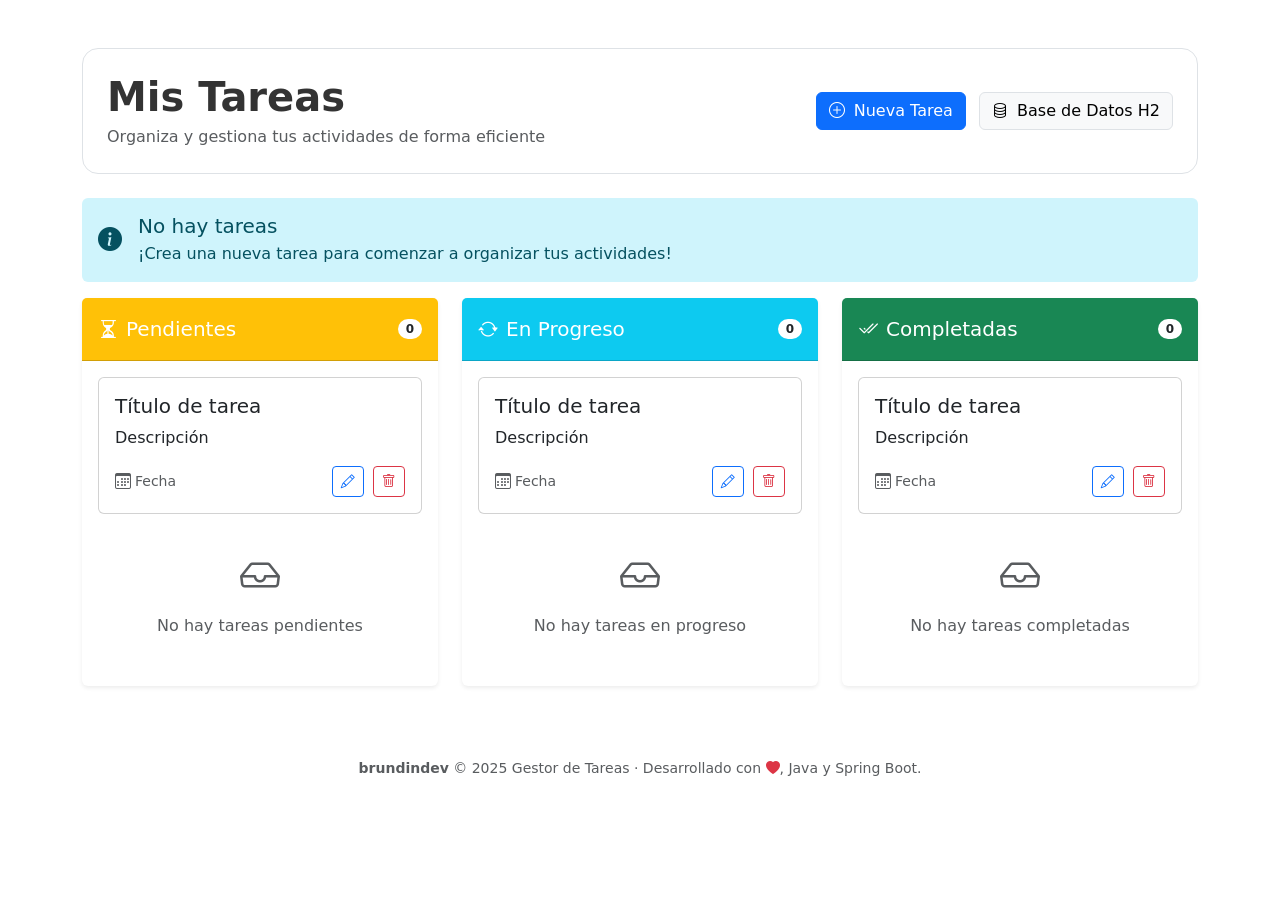
<file: src/main/resources/templates/index.html>
<!DOCTYPE html>
<html xmlns:th="http://www.thymeleaf.org" xmlns:sec="http://www.thymeleaf.org/extras/spring-security">
<head>
    <meta charset="UTF-8">
    <meta name="viewport" content="width=device-width, initial-scale=1.0">
    <title>Gestor de Tareas</title>
    <link rel="icon" type="image/x-icon" th:href="@{/img/logo_taskmanager.ico}">
    <link href="https://cdn.jsdelivr.net/npm/bootstrap@5.3.0/dist/css/bootstrap.min.css" rel="stylesheet">
    <link rel="stylesheet" href="https://cdn.jsdelivr.net/npm/bootstrap-icons@1.11.0/font/bootstrap-icons.css">
    <link rel="stylesheet" th:href="@{/css/styles.css}">
    <link rel="preconnect" href="https://fonts.googleapis.com">
    <link rel="preconnect" href="https://fonts.gstatic.com" crossorigin>
    <link href="https://fonts.googleapis.com/css2?family=Inter:wght@300;400;500;600;700&display=swap" rel="stylesheet">
</head>
<body>
    <nav th:replace="~{fragments/navbar :: navbar}"></nav>

    <div class="container mt-5">
        <div class="p-4 mb-4 rounded-4 bg-white border" style="box-shadow: none; border-color: #e6e6e6;">
            <div class="d-flex justify-content-between align-items-center">
                <div>
                    <h1 class="mb-1 fw-bold" style="color: #333;">Mis Tareas</h1>
                    <p class="text-muted mb-0">Organiza y gestiona tus actividades de forma eficiente</p>
                </div>
                <div>
                    <a href="/tasks/new" class="btn btn-primary me-2">
                        <i class="bi bi-plus-circle me-1"></i> Nueva Tarea
                    </a>
                    <a href="/h2" class="btn btn-light border" target="_blank" sec:authorize="hasRole('ROLE_ADMIN')">
                        <i class="bi bi-database me-1"></i> Base de Datos H2
                    </a>
                </div>
            </div>
        </div>

        <div class="alert alert-info glass-effect border-0" th:if="${#lists.isEmpty(tasks)}">
            <div class="d-flex align-items-center">
                <i class="bi bi-info-circle-fill me-3 fs-4"></i>
                <div>
                    <h5 class="alert-heading mb-1">No hay tareas</h5>
                    <p class="mb-0">¡Crea una nueva tarea para comenzar a organizar tus actividades!</p>
                </div>
            </div>
        </div>

        <div class="row" th:unless="${#lists.isEmpty(tasks)}">
            <!-- Sección Pendientes -->
            <div class="col-md-4 mb-4">
                <div class="card border-0 shadow-sm">
                    <div class="card-header bg-warning text-white p-3">
                        <div class="d-flex align-items-center">
                            <i class="bi bi-hourglass-split me-2 fs-5"></i>
                            <h5 class="mb-0">Pendientes</h5>
                            <span class="badge bg-white text-dark ms-auto rounded-pill" th:text="${#lists.size(tasks.?[status.name() == 'PENDIENTE'])}">0</span>
                        </div>
                    </div>
                    <div class="card-body task-column" id="column-PENDIENTE" data-status="PENDIENTE" ondrop="drop(event)" ondragover="allowDrop(event)">
                        <div th:each="task : ${tasks}" th:if="${task.status.name() == 'PENDIENTE'}" class="card mb-3 task-card" 
                             th:id="'task-' + ${task.id}" draggable="true" ondragstart="drag(event)" th:data-task-id="${task.id}">
                            <div class="card-body">
                                <h5 class="card-title" th:text="${task.title}">Título de tarea</h5>
                                <p class="card-text" th:text="${task.description ?: 'Sin descripción'}">Descripción</p>
                                <div class="d-flex justify-content-between align-items-center">
                                    <div class="d-flex align-items-center">
                                        <i class="bi bi-calendar3 me-1 text-muted"></i>
                                        <small class="text-muted" th:text="${#temporals.format(task.dueDate, 'dd/MM/yyyy')}">Fecha</small>
                                    </div>
                                    <div>
                                        <a th:href="@{/tasks/edit/{id}(id=${task.id})}" class="btn btn-sm btn-outline-primary me-1">
                                            <i class="bi bi-pencil"></i>
                                        </a>
                                        <a th:href="@{/tasks/delete/{id}(id=${task.id})}" class="btn btn-sm btn-outline-danger">
                                            <i class="bi bi-trash"></i>
                                        </a>
                                    </div>
                                </div>
                            </div>
                        </div>
                        <div class="text-center py-3 empty-column-message" 
                             th:if="${#lists.isEmpty(tasks.?[status.name() == 'PENDIENTE'])}">
                            <i class="bi bi-inbox fs-1 text-muted"></i>
                            <p class="text-muted mt-2">No hay tareas pendientes</p>
                        </div>
                    </div>
                </div>
            </div>

            <!-- Sección En Progreso -->
            <div class="col-md-4 mb-4">
                <div class="card border-0 shadow-sm">
                    <div class="card-header bg-info text-white p-3">
                        <div class="d-flex align-items-center">
                            <i class="bi bi-arrow-repeat me-2 fs-5"></i>
                            <h5 class="mb-0">En Progreso</h5>
                            <span class="badge bg-white text-dark ms-auto rounded-pill" th:text="${#lists.size(tasks.?[status.name() == 'EN_PROGRESO'])}">0</span>
                        </div>
                    </div>
                    <div class="card-body task-column" id="column-EN_PROGRESO" data-status="EN_PROGRESO" ondrop="drop(event)" ondragover="allowDrop(event)">
                        <div th:each="task : ${tasks}" th:if="${task.status.name() == 'EN_PROGRESO'}" class="card mb-3 task-card" 
                             th:id="'task-' + ${task.id}" draggable="true" ondragstart="drag(event)" th:data-task-id="${task.id}">
                            <div class="card-body">
                                <h5 class="card-title" th:text="${task.title}">Título de tarea</h5>
                                <p class="card-text" th:text="${task.description ?: 'Sin descripción'}">Descripción</p>
                                <div class="d-flex justify-content-between align-items-center">
                                    <div class="d-flex align-items-center">
                                        <i class="bi bi-calendar3 me-1 text-muted"></i>
                                        <small class="text-muted" th:text="${#temporals.format(task.dueDate, 'dd/MM/yyyy')}">Fecha</small>
                                    </div>
                                    <div>
                                        <a th:href="@{/tasks/edit/{id}(id=${task.id})}" class="btn btn-sm btn-outline-primary me-1">
                                            <i class="bi bi-pencil"></i>
                                        </a>
                                        <a th:href="@{/tasks/delete/{id}(id=${task.id})}" class="btn btn-sm btn-outline-danger">
                                            <i class="bi bi-trash"></i>
                                        </a>
                                    </div>
                                </div>
                            </div>
                        </div>
                        <div class="text-center py-3 empty-column-message" 
                             th:if="${#lists.isEmpty(tasks.?[status.name() == 'EN_PROGRESO'])}">
                            <i class="bi bi-inbox fs-1 text-muted"></i>
                            <p class="text-muted mt-2">No hay tareas en progreso</p>
                        </div>
                    </div>
                </div>
            </div>

            <!-- Sección Completadas -->
            <div class="col-md-4 mb-4">
                <div class="card border-0 shadow-sm">
                    <div class="card-header bg-success text-white p-3">
                        <div class="d-flex align-items-center">
                            <i class="bi bi-check2-all me-2 fs-5"></i>
                            <h5 class="mb-0">Completadas</h5>
                            <span class="badge bg-white text-dark ms-auto rounded-pill" th:text="${#lists.size(tasks.?[status.name() == 'COMPLETADA'])}">0</span>
                        </div>
                    </div>
                    <div class="card-body task-column" id="column-COMPLETADA" data-status="COMPLETADA" ondrop="drop(event)" ondragover="allowDrop(event)">
                        <div th:each="task : ${tasks}" th:if="${task.status.name() == 'COMPLETADA'}" class="card mb-3 task-card" 
                             th:id="'task-' + ${task.id}" draggable="true" ondragstart="drag(event)" th:data-task-id="${task.id}">
                            <div class="card-body">
                                <h5 class="card-title" th:text="${task.title}">Título de tarea</h5>
                                <p class="card-text" th:text="${task.description ?: 'Sin descripción'}">Descripción</p>
                                <div class="d-flex justify-content-between align-items-center">
                                    <small class="text-muted status-text d-none" th:text="${task.status}">Estado</small>
                                    <div class="d-flex align-items-center">
                                        <i class="bi bi-calendar3 me-1 text-muted"></i>
                                        <small class="text-muted" th:text="${#temporals.format(task.dueDate, 'dd/MM/yyyy')}">Fecha</small>
                                    </div>
                                    <div>
                                        <a th:href="@{/tasks/edit/{id}(id=${task.id})}" class="btn btn-sm btn-outline-primary me-1">
                                            <i class="bi bi-pencil"></i>
                                        </a>
                                        <a th:href="@{/tasks/delete/{id}(id=${task.id})}" class="btn btn-sm btn-outline-danger">
                                            <i class="bi bi-trash"></i>
                                        </a>
                                    </div>
                                </div>
                            </div>
                        </div>
                        <div class="text-center py-3 empty-column-message" 
                             th:if="${#lists.isEmpty(tasks.?[status.name() == 'COMPLETADA'])}">
                            <i class="bi bi-inbox fs-1 text-muted"></i>
                            <p class="text-muted mt-2">No hay tareas completadas</p>
                        </div>
                    </div>
                </div>
            </div>
        </div>
        
        <!-- Footer -->
        <footer class="mt-5 mb-4 text-center text-muted small">
            <p><span class="fw-bold" href="https://www.brundindev-portfolio.vercel.app">brundindev</span> © 2025 Gestor de Tareas · Desarrollado con <i class="bi bi-heart-fill text-danger"></i>, Java y Spring Boot.</p>
        </footer>
    </div>

    <script src="https://cdn.jsdelivr.net/npm/bootstrap@5.3.0/dist/js/bootstrap.bundle.min.js"></script>
    <script th:src="@{/js/main.js}"></script>
</body>
</html>
</file>
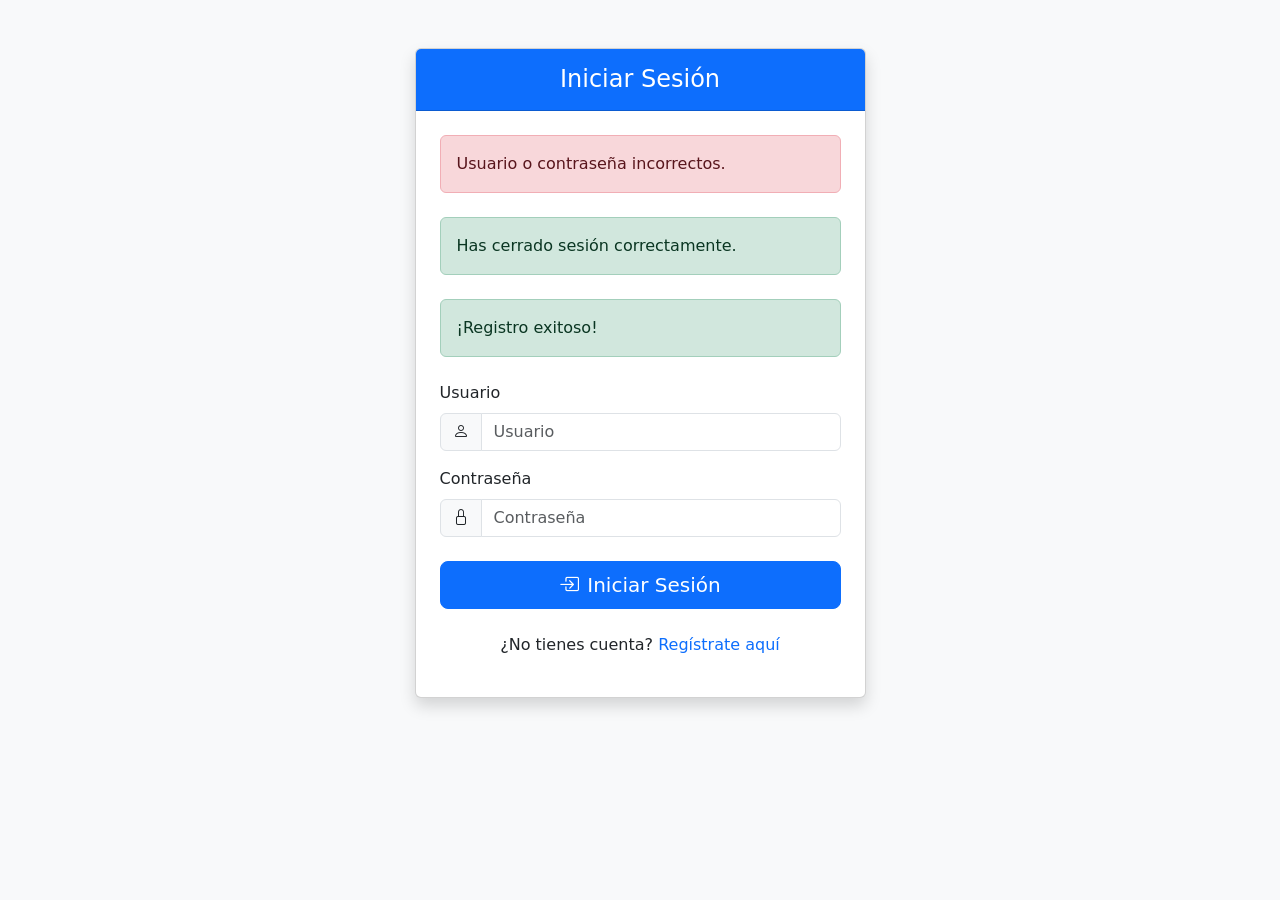
<file: src/main/resources/templates/login.html>
<!DOCTYPE html>
<html xmlns:th="http://www.thymeleaf.org">
<head>
    <meta charset="UTF-8">
    <meta name="viewport" content="width=device-width, initial-scale=1.0">
    <title>Iniciar Sesión</title>
    <link rel="icon" type="image/x-icon" th:href="@{/img/logo_taskmanager.ico}">
    <link href="https://cdn.jsdelivr.net/npm/bootstrap@5.3.0/dist/css/bootstrap.min.css" rel="stylesheet">
    <link rel="stylesheet" href="https://cdn.jsdelivr.net/npm/bootstrap-icons@1.11.0/font/bootstrap-icons.css">
    <link rel="stylesheet" th:href="@{/css/styles.css}">
</head>
<body class="bg-light">
    <div class="container mt-5">
        <div class="row justify-content-center">
            <div class="col-md-6 col-lg-5">
                <div class="card shadow">
                    <div class="card-header bg-primary text-white text-center py-3">
                        <h4 class="mb-0">Iniciar Sesión</h4>
                    </div>
                    <div class="card-body p-4">
                        <div th:if="${param.error}" class="alert alert-danger mb-4">
                            Usuario o contraseña incorrectos.
                        </div>
                        <div th:if="${param.logout}" class="alert alert-success mb-4">
                            Has cerrado sesión correctamente.
                        </div>
                        <div th:if="${success}" class="alert alert-success mb-4" th:text="${success}">
                            ¡Registro exitoso!
                        </div>
                        
                        <form th:action="@{/login}" method="post">
                            <div class="mb-3">
                                <label for="username" class="form-label">Usuario</label>
                                <div class="input-group">
                                    <span class="input-group-text"><i class="bi bi-person"></i></span>
                                    <input type="text" class="form-control" id="username" name="username" required autocomplete="username" placeholder="Usuario">
                                </div>
                            </div>
                            
                            <div class="mb-4">
                                <label for="password" class="form-label">Contraseña</label>
                                <div class="input-group">
                                    <span class="input-group-text"><i class="bi bi-lock"></i></span>
                                    <input type="password" class="form-control" id="password" name="password" required autocomplete="current-password" placeholder="Contraseña">
                                </div>
                            </div>
                            
                            <div class="d-grid">
                                <button type="submit" class="btn btn-primary btn-lg">
                                    <i class="bi bi-box-arrow-in-right me-2"></i>Iniciar Sesión
                                </button>
                            </div>
                        </form>
                        
                        <div class="text-center mt-4">
                            <p>¿No tienes cuenta? <a th:href="@{/registro}" class="text-decoration-none">Regístrate aquí</a></p>
                        </div>
                    </div>
                </div>
            </div>
        </div>
    </div>

    <script src="https://cdn.jsdelivr.net/npm/bootstrap@5.3.0/dist/js/bootstrap.bundle.min.js"></script>
</body>
</html>
</file>
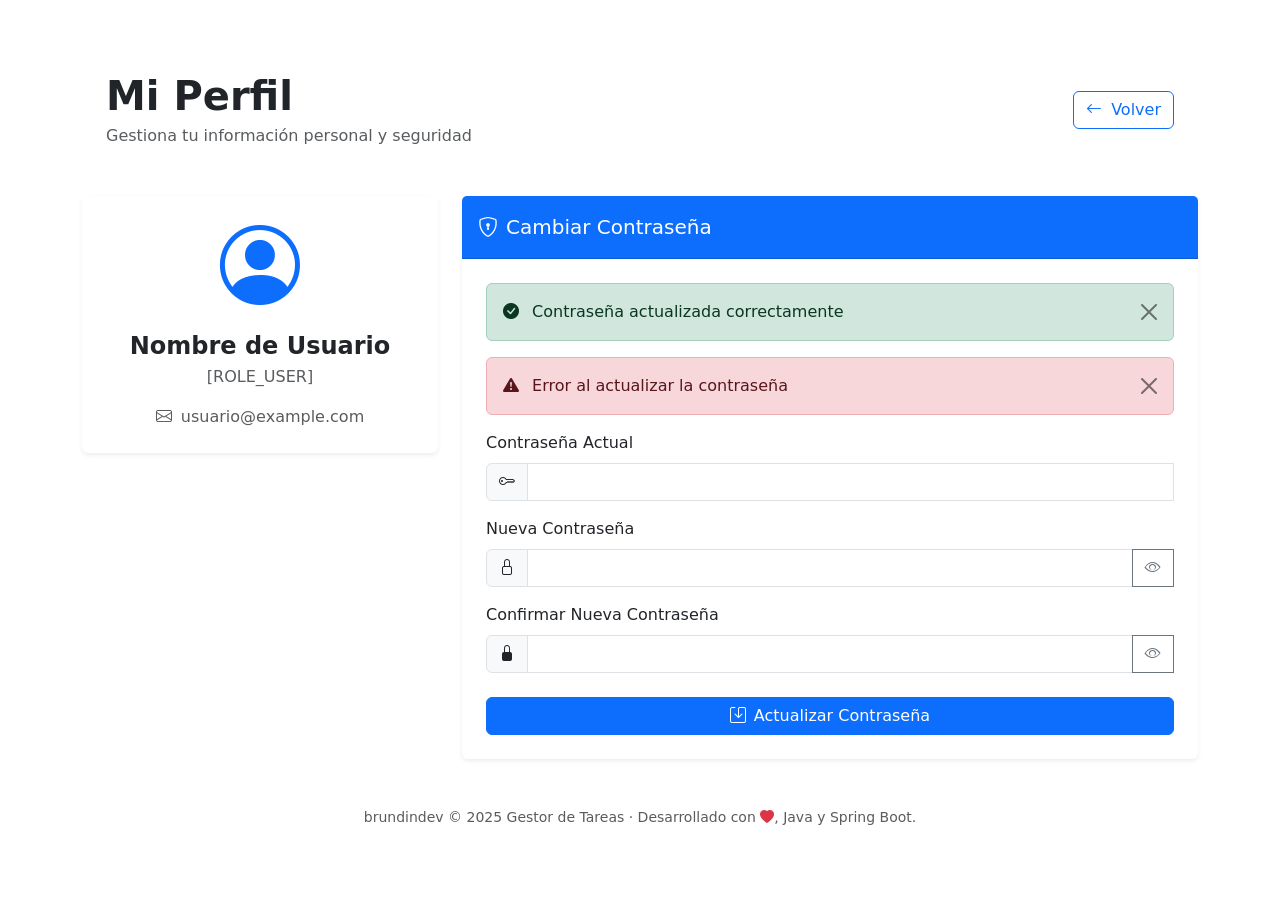
<file: src/main/resources/templates/profile.html>
<!DOCTYPE html>
<html xmlns:th="http://www.thymeleaf.org" xmlns:sec="http://www.thymeleaf.org/extras/spring-security">
<head>
    <meta charset="UTF-8">
    <meta name="viewport" content="width=device-width, initial-scale=1.0">
    <title>Perfil de Usuario</title>
    <link href="https://cdn.jsdelivr.net/npm/bootstrap@5.3.0/dist/css/bootstrap.min.css" rel="stylesheet">
    <link rel="stylesheet" href="https://cdn.jsdelivr.net/npm/bootstrap-icons@1.11.0/font/bootstrap-icons.css">
    <link rel="stylesheet" th:href="@{/css/styles.css}">
    <link rel="preconnect" href="https://fonts.googleapis.com">
    <link rel="preconnect" href="https://fonts.gstatic.com" crossorigin>
    <link href="https://fonts.googleapis.com/css2?family=Inter:wght@300;400;500;600;700&display=swap" rel="stylesheet">
</head>
<body>
    <!-- Incluir la barra de navegación -->
    <nav th:replace="fragments/navbar :: navbar"></nav>

    <div class="container mt-5">
        <!-- Encabezado con efecto de glassmorphism -->
        <div class="glass-effect p-4 mb-4 rounded-4">
            <div class="d-flex justify-content-between align-items-center">
                <div>
                    <h1 class="mb-1 fw-bold">Mi Perfil</h1>
                    <p class="text-muted mb-0">Gestiona tu información personal y seguridad</p>
                </div>
                <div>
                    <a href="/" class="btn btn-outline-primary">
                        <i class="bi bi-arrow-left me-1"></i> Volver
                    </a>
                </div>
            </div>
        </div>

        <div class="row">
            <!-- Información del perfil -->
            <div class="col-lg-4 mb-4">
                <div class="card border-0 shadow-sm glass-effect">
                    <div class="card-body text-center p-4">
                        <div class="profile-avatar mb-3">
                            <i class="bi bi-person-circle display-1 text-primary"></i>
                        </div>
                        <h4 class="mb-1 fw-bold" sec:authentication="name">Nombre de Usuario</h4>
                        <p class="text-muted mb-3"><span sec:authentication="principal.authorities">[ROLE_USER]</span></p>
                        <p class="text-muted mb-0">
                            <i class="bi bi-envelope me-1"></i> <span th:text="${#authentication.principal.username + '@example.com'}">usuario@example.com</span>
                        </p>
                    </div>
                </div>
            </div>

            <!-- Formulario para cambiar contraseña -->
            <div class="col-lg-8">
                <div class="card border-0 shadow-sm">
                    <div class="card-header bg-primary text-white p-3">
                        <div class="d-flex align-items-center">
                            <i class="bi bi-shield-lock me-2 fs-5"></i>
                            <h5 class="mb-0">Cambiar Contraseña</h5>
                        </div>
                    </div>
                    <div class="card-body p-4">
                        <div th:if="${successMessage}" class="alert alert-success alert-dismissible fade show" role="alert">
                            <i class="bi bi-check-circle-fill me-2"></i>
                            <span th:text="${successMessage}">Contraseña actualizada correctamente</span>
                            <button type="button" class="btn-close" data-bs-dismiss="alert" aria-label="Close"></button>
                        </div>
                        <div th:if="${errorMessage}" class="alert alert-danger alert-dismissible fade show" role="alert">
                            <i class="bi bi-exclamation-triangle-fill me-2"></i>
                            <span th:text="${errorMessage}">Error al actualizar la contraseña</span>
                            <button type="button" class="btn-close" data-bs-dismiss="alert" aria-label="Close"></button>
                        </div>

                        <form th:action="@{/profile/change-password}" method="post" class="needs-validation" novalidate>
                            <!-- Contraseña actual -->
                            <div class="mb-3">
                                <label for="currentPassword" class="form-label">Contraseña Actual</label>
                                <div class="input-group">
                                    <span class="input-group-text"><i class="bi bi-key"></i></span>
                                    <input type="password" class="form-control" id="currentPassword" name="currentPassword" required>
                                    <div class="invalid-feedback">Por favor, introduce tu contraseña actual.</div>
                                </div>
                            </div>

                            <!-- Nueva contraseña -->
                            <div class="mb-3">
                                <label for="newPassword" class="form-label">Nueva Contraseña</label>
                                <div class="input-group">
                                    <span class="input-group-text"><i class="bi bi-lock"></i></span>
                                    <input type="password" class="form-control" id="newPassword" name="newPassword" 
                                        required pattern=".{8,}" title="La contraseña debe tener al menos 8 caracteres">
                                    <button class="btn btn-outline-secondary" type="button" id="toggleNewPassword">
                                        <i class="bi bi-eye"></i>
                                    </button>
                                    <div class="invalid-feedback">La contraseña debe tener al menos 8 caracteres.</div>
                                </div>
                            </div>

                            <!-- Confirmar nueva contraseña -->
                            <div class="mb-4">
                                <label for="confirmPassword" class="form-label">Confirmar Nueva Contraseña</label>
                                <div class="input-group">
                                    <span class="input-group-text"><i class="bi bi-lock-fill"></i></span>
                                    <input type="password" class="form-control" id="confirmPassword" name="confirmPassword" required>
                                    <button class="btn btn-outline-secondary" type="button" id="toggleConfirmPassword">
                                        <i class="bi bi-eye"></i>
                                    </button>
                                    <div class="invalid-feedback">Las contraseñas no coinciden.</div>
                                </div>
                            </div>

                            <div class="d-grid">
                                <button type="submit" class="btn btn-primary">
                                    <i class="bi bi-save me-2"></i>Actualizar Contraseña
                                </button>
                            </div>
                        </form>
                    </div>
                </div>
            </div>
        </div>

        <!-- Footer -->
        <footer class="mt-5 mb-4 text-center text-muted small">
            <p><span class="fw-bold"></span>brundindev</span> © 2025 Gestor de Tareas · Desarrollado con <i class="bi bi-heart-fill text-danger"></i>, Java y Spring Boot.</p>
        </footer>
    </div>

    <script src="https://cdn.jsdelivr.net/npm/bootstrap@5.3.0/dist/js/bootstrap.bundle.min.js"></script>
    <script th:src="@{/js/main.js}"></script>
    <script>
        // Validación del formulario
        document.addEventListener('DOMContentLoaded', function() {
            // Validación de Bootstrap
            const forms = document.querySelectorAll('.needs-validation');
            Array.from(forms).forEach(form => {
                form.addEventListener('submit', event => {
                    if (!form.checkValidity()) {
                        event.preventDefault();
                        event.stopPropagation();
                    }
                    
                    // Verificar si las contraseñas coinciden
                    const newPassword = document.getElementById('newPassword').value;
                    const confirmPassword = document.getElementById('confirmPassword').value;
                    
                    if (newPassword !== confirmPassword) {
                        document.getElementById('confirmPassword').setCustomValidity('Las contraseñas no coinciden');
                        event.preventDefault();
                    } else {
                        document.getElementById('confirmPassword').setCustomValidity('');
                    }
                    
                    form.classList.add('was-validated');
                }, false);
            });
            
            // Mostrar/ocultar contraseña
            document.getElementById('toggleNewPassword').addEventListener('click', function() {
                togglePasswordVisibility('newPassword', this);
            });
            
            document.getElementById('toggleConfirmPassword').addEventListener('click', function() {
                togglePasswordVisibility('confirmPassword', this);
            });
            
            function togglePasswordVisibility(inputId, button) {
                const input = document.getElementById(inputId);
                const icon = button.querySelector('i');
                
                if (input.type === 'password') {
                    input.type = 'text';
                    icon.classList.remove('bi-eye');
                    icon.classList.add('bi-eye-slash');
                } else {
                    input.type = 'password';
                    icon.classList.remove('bi-eye-slash');
                    icon.classList.add('bi-eye');
                }
            }
            
            // Animación de entrada
            document.querySelector('.card').classList.add('animate__animated', 'animate__fadeIn');
        });
    </script>
</body>
</html>
</file>
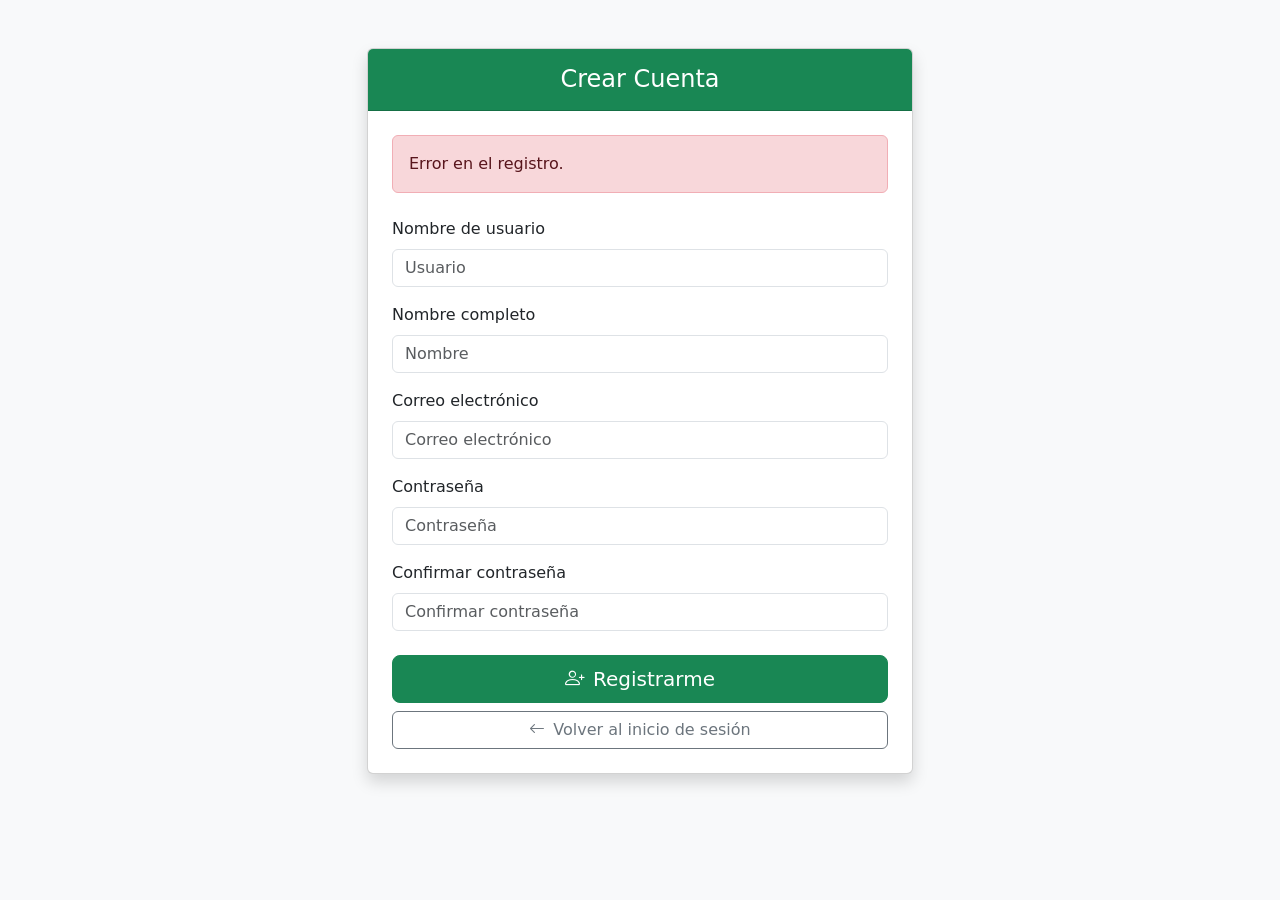
<file: src/main/resources/templates/registro.html>
<!DOCTYPE html>
<html xmlns:th="http://www.thymeleaf.org">
<head>
    <meta charset="UTF-8">
    <meta name="viewport" content="width=device-width, initial-scale=1.0">
    <title>Registro de Usuario</title>
    <link rel="icon" type="image/x-icon" th:href="@{/img/logo_taskmanager.ico}">
    <link href="https://cdn.jsdelivr.net/npm/bootstrap@5.3.0/dist/css/bootstrap.min.css" rel="stylesheet">
    <link rel="stylesheet" href="https://cdn.jsdelivr.net/npm/bootstrap-icons@1.11.0/font/bootstrap-icons.css">
    <link rel="stylesheet" th:href="@{/css/styles.css}">
</head>
<body class="bg-light">
    <div class="container mt-5">
        <div class="row justify-content-center">
            <div class="col-md-8 col-lg-6">
                <div class="card shadow">
                    <div class="card-header bg-success text-white text-center py-3">
                        <h4 class="mb-0">Crear Cuenta</h4>
                    </div>
                    <div class="card-body p-4">
                        <div th:if="${error}" class="alert alert-danger mb-4" th:text="${error}">
                            Error en el registro.
                        </div>
                        
                        <form th:action="@{/registro}" th:object="${usuario}" method="post">
                            <div class="mb-3">
                                <label for="username" class="form-label">Nombre de usuario</label>
                                <input type="text" class="form-control" id="username" th:field="*{username}" required placeholder="Usuario">
                            </div>
                            
                            <div class="mb-3">
                                <label for="nombre" class="form-label">Nombre completo</label>
                                <input type="text" class="form-control" id="nombre" th:field="*{nombre}" placeholder="Nombre">
                            </div>
                            
                            <div class="mb-3">
                                <label for="email" class="form-label">Correo electrónico</label>
                                <input type="email" class="form-control" id="email" th:field="*{email}" placeholder="Correo electrónico">
                            </div>
                            
                            <div class="mb-3">
                                <label for="password" class="form-label">Contraseña</label>
                                <input type="password" class="form-control" id="password" th:field="*{password}" required placeholder="Contraseña">
                            </div>
                            
                            <div class="mb-4">
                                <label for="confirmPassword" class="form-label">Confirmar contraseña</label>
                                <input type="password" class="form-control" id="confirmPassword" th:field="*{confirmPassword}" required placeholder="Confirmar contraseña">
                            </div>
                            
                            <div class="d-grid gap-2">
                                <button type="submit" class="btn btn-success btn-lg">
                                    <i class="bi bi-person-plus me-2"></i>Registrarme
                                </button>
                                <a th:href="@{/login}" class="btn btn-outline-secondary">
                                    <i class="bi bi-arrow-left me-2"></i>Volver al inicio de sesión
                                </a>
                            </div>
                        </form>
                    </div>
                </div>
            </div>
        </div>
    </div>

    <script src="https://cdn.jsdelivr.net/npm/bootstrap@5.3.0/dist/js/bootstrap.bundle.min.js"></script>
</body>
</html>
</file>
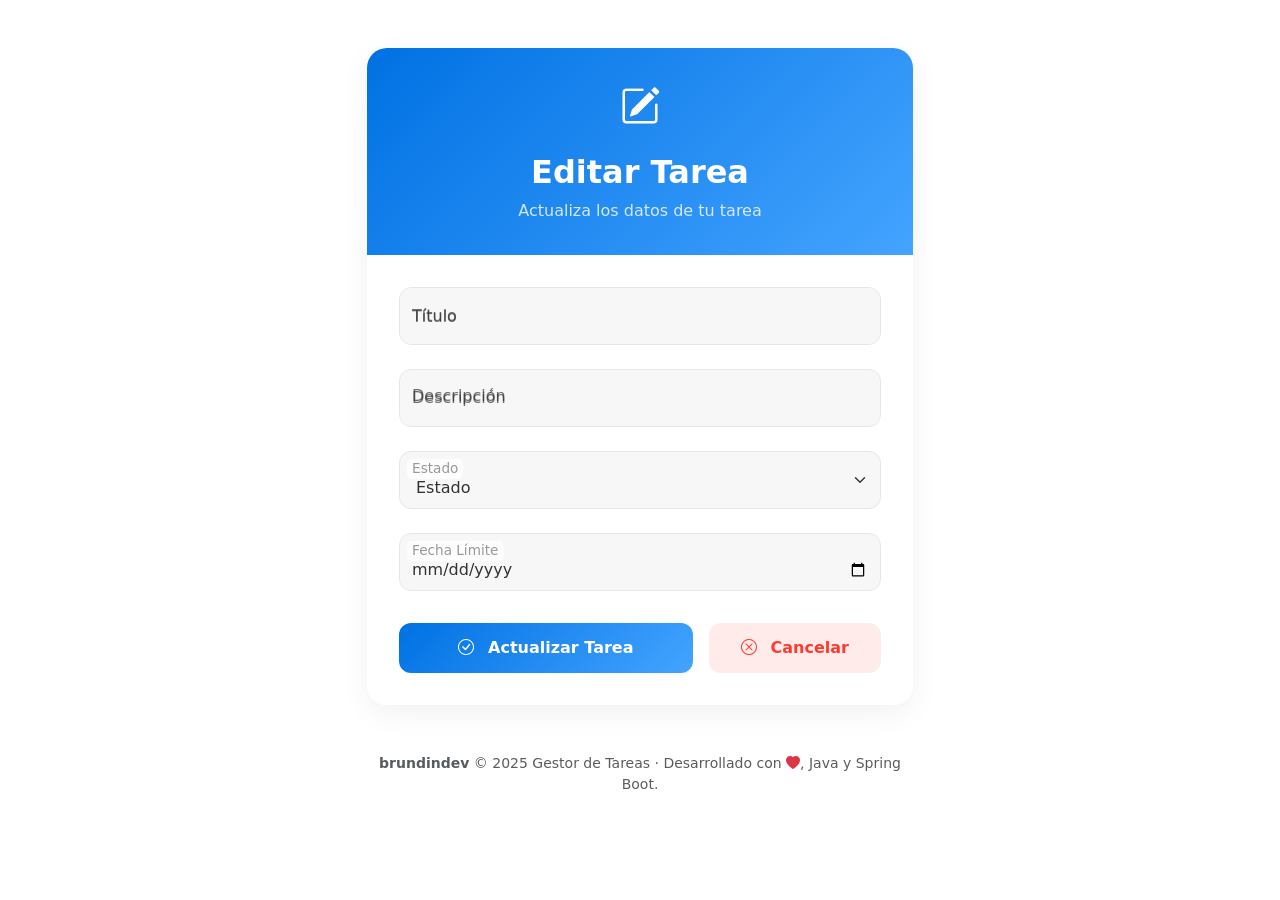
<file: src/main/resources/templates/task-edit.html>
<!DOCTYPE html>
<html xmlns:th="http://www.thymeleaf.org">
<head>
    <meta charset="UTF-8">
    <meta name="viewport" content="width=device-width, initial-scale=1.0">
    <title>Editar Tarea</title>
    <link rel="icon" type="image/x-icon" th:href="@{/img/logo_taskmanager.ico}">
    <link href="https://cdn.jsdelivr.net/npm/bootstrap@5.3.0/dist/css/bootstrap.min.css" rel="stylesheet">
    <link rel="stylesheet" href="https://cdn.jsdelivr.net/npm/bootstrap-icons@1.11.0/font/bootstrap-icons.css">
    <link rel="stylesheet" th:href="@{/css/styles.css}">
    <link rel="preconnect" href="https://fonts.googleapis.com">
    <link rel="preconnect" href="https://fonts.gstatic.com" crossorigin>
    <link href="https://fonts.googleapis.com/css2?family=Inter:wght@300;400;500;600;700&display=swap" rel="stylesheet">
    <style>
        .form-floating {
            position: relative;
            margin-bottom: 1.5rem;
        }
        .form-floating label {
            opacity: 0.7;
            transition: all 0.2s;
            color: #333; /* Asegurar que las etiquetas sean oscuras */
        }
        .form-control, .form-select {
            background-color: rgba(245, 245, 247, 0.8);
            border: 1px solid #e6e6e6;
            border-radius: 12px;
            padding: 1rem 1rem;
            font-size: 1rem;
            transition: all 0.3s;
            height: 58px;
            box-shadow: none;
            color: #333; /* Color de texto oscuro para los inputs */
        }
        .form-control:focus, .form-select:focus {
            background-color: #ffffff;
            border-color: var(--apple-blue);
            box-shadow: 0 0 0 4px rgba(0, 113, 227, 0.15);
        }
        /* Estilo para el placeholder */
        ::placeholder {
            color: #333 !important;
            opacity: 0.7 !important;
        }
        textarea.form-control {
            height: auto;
            min-height: 120px;
            resize: none;
        }
        .task-form-card {
            border: none;
            border-radius: 20px;
            overflow: hidden;
            box-shadow: 0 8px 30px rgba(0, 0, 0, 0.06);
            backdrop-filter: blur(10px);
            background-color: rgba(255, 255, 255, 0.9);
            transition: all 0.3s;
        }
        .task-form-header {
            padding: 1.8rem 2rem 1rem;
            background: linear-gradient(135deg, #0071e3, #44a4ff);
            color: white;
            border: none;
        }
        .task-form-body {
            padding: 2rem;
        }
        .form-buttons {
            margin-top: 2rem;
            display: flex;
            gap: 1rem;
        }
        .btn-save {
            background: linear-gradient(135deg, #0071e3, #44a4ff);
            border: none;
            color: white;
            font-weight: 600;
            padding: 0.8rem 2rem;
            border-radius: 12px;
            transition: all 0.3s;
        }
        .btn-save:hover {
            transform: translateY(-3px);
            box-shadow: 0 5px 15px rgba(0, 113, 227, 0.3);
        }
        .btn-cancel {
            background-color: rgba(255, 59, 48, 0.1); /* Fondo rojo transparente */
            border: none;
            color: #ff3b30; /* Color rojo de texto */
            font-weight: 600;
            padding: 0.8rem 2rem;
            border-radius: 12px;
            transition: all 0.3s;
        }
        .btn-cancel:hover {
            transform: translateY(-3px);
            background-color: rgba(255, 59, 48, 0.2); /* Fondo rojo más intenso al hover */
            box-shadow: 0 5px 15px rgba(255, 59, 48, 0.2);
        }
        .header-icon {
            font-size: 2.5rem;
            margin-bottom: 1rem;
        }
        .form-header-content {
            display: flex;
            flex-direction: column;
            align-items: center;
            text-align: center;
        }
        .header-subtitle {
            opacity: 0.8;
            font-weight: 400;
            margin-top: 0.5rem;
        }
    </style>
</head>
<body>
    <!-- Incluir la barra de navegación -->
    <nav th:replace="~{fragments/navbar :: navbar}"></nav>

    <div class="container mt-5">
        <div class="row justify-content-center">
            <div class="col-md-8 col-lg-6">
                <div class="task-form-card animate__animated animate__fadeIn">
                    <div class="task-form-header">
                        <div class="form-header-content">
                            <i class="bi bi-pencil-square header-icon"></i>
                            <h2 class="mb-0 fw-bold">Editar Tarea</h2>
                            <p class="header-subtitle">Actualiza los datos de tu tarea</p>
                        </div>
                    </div>
                    <div class="task-form-body">
                        <form th:action="@{/tasks/update/{id}(id=${taskId})}" th:object="${task}" method="post">
                            <div class="form-floating mb-4">
                                <input type="text" class="form-control" id="title" th:field="*{title}" placeholder="Título" required>
                                <label for="title">Título</label>
                            </div>
                            
                            <div class="form-floating mb-4">
                                <textarea class="form-control" id="description" th:field="*{description}" placeholder="Descripción"></textarea>
                                <label for="description">Descripción</label>
                            </div>
                            
                            <div class="form-floating mb-4">
                                <select class="form-select" id="status" th:field="*{status}" required>
                                    <option th:each="statusOption : ${statuses}" 
                                            th:value="${statusOption}" 
                                            th:text="${statusOption}"
                                            th:selected="${statusOption == task.status}">
                                        Estado
                                    </option>
                                </select>
                                <label for="status">Estado</label>
                            </div>
                            
                            <div class="form-floating mb-4">
                                <input type="date" class="form-control" id="dueDate" th:field="*{dueDate}" placeholder="Fecha Límite">
                                <label for="dueDate">Fecha Límite</label>
                            </div>
                            
                            <div class="form-buttons">
                                <button type="submit" class="btn btn-save flex-grow-1">
                                    <i class="bi bi-check-circle me-2"></i> Actualizar Tarea
                                </button>
                                <a href="/" class="btn btn-cancel">
                                    <i class="bi bi-x-circle me-2"></i> Cancelar
                                </a>
                            </div>
                        </form>
                    </div>
                </div>
                
                <!-- Footer -->
                <footer class="mt-5 mb-4 text-center text-muted small">
                    <p><span class="fw-bold" href="https://www.brundindev-portfolio.vercel.app">brundindev</span> © 2025 Gestor de Tareas · Desarrollado con <i class="bi bi-heart-fill text-danger"></i>, Java y Spring Boot.</p>
                </footer>
            </div>
        </div>
    </div>

    <script src="https://cdn.jsdelivr.net/npm/bootstrap@5.3.0/dist/js/bootstrap.bundle.min.js"></script>
    <script th:src="@{/js/main.js}"></script>
</body>
</html>
</file>
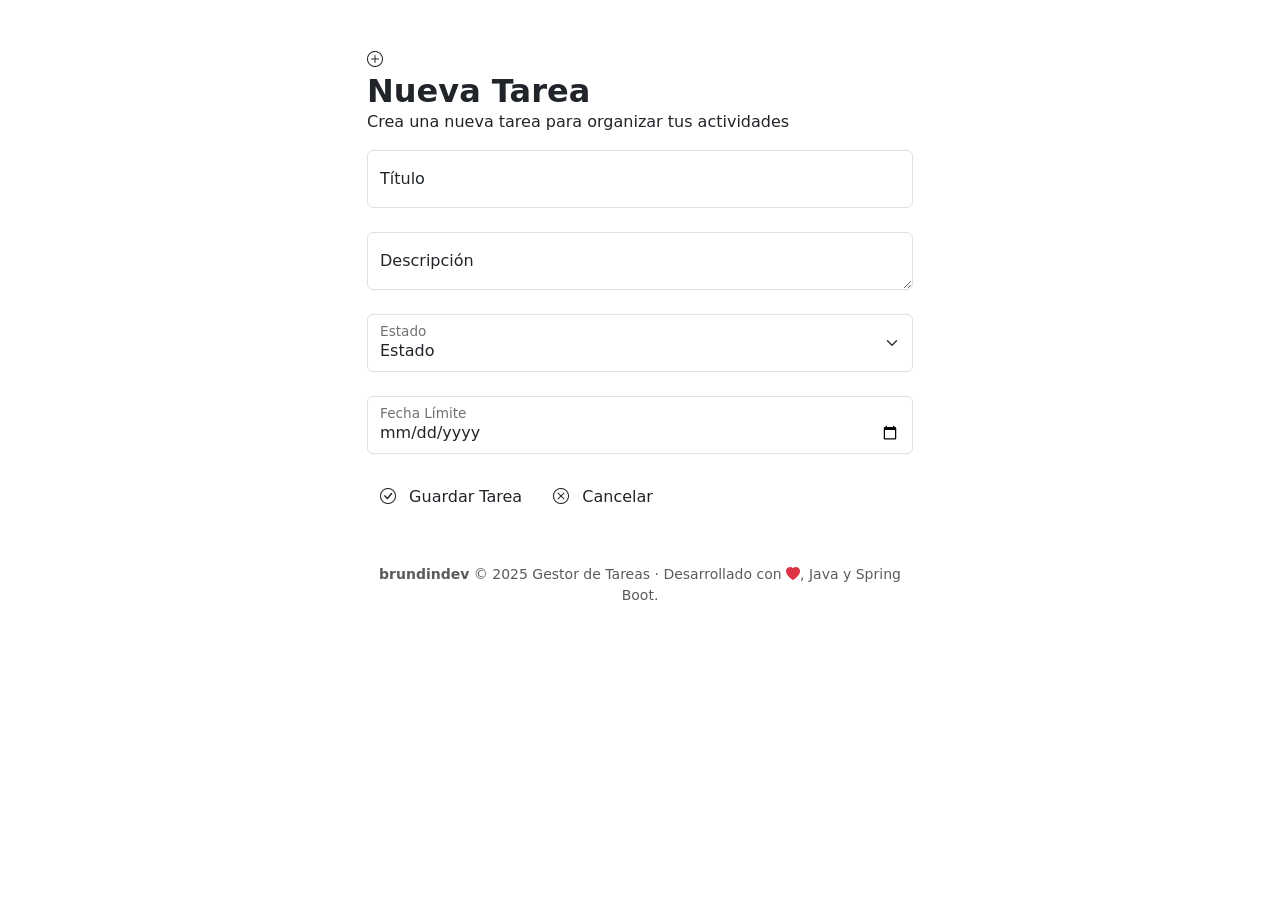
<file: src/main/resources/templates/task-form.html>
<!DOCTYPE html>
<html xmlns:th="http://www.thymeleaf.org">
<head>
    <meta charset="UTF-8">
    <meta name="viewport" content="width=device-width, initial-scale=1.0">
    <title>Nueva Tarea</title>
    <link rel="icon" type="image/x-icon" th:href="@{/img/logo_taskmanager.ico}">
    <link href="https://cdn.jsdelivr.net/npm/bootstrap@5.3.0/dist/css/bootstrap.min.css" rel="stylesheet">
    <link rel="stylesheet" href="https://cdn.jsdelivr.net/npm/bootstrap-icons@1.11.0/font/bootstrap-icons.css">
    <link rel="stylesheet" th:href="@{/css/styles.css}">
    <link rel="preconnect" href="https://fonts.googleapis.com">
    <link rel="preconnect" href="https://fonts.gstatic.com" crossorigin>
    <link href="https://fonts.googleapis.com/css2?family=Inter:wght@300;400;500;600;700&display=swap" rel="stylesheet">
    <link rel="stylesheet" th:href="@{/css/crearTarea.css}">
</head>
<body>
    <!-- Incluir la barra de navegación -->
    <nav th:replace="~{fragments/navbar :: navbar}"></nav>

    <div class="container mt-5">
        <div class="row justify-content-center">
            <div class="col-md-8 col-lg-6">
                <div class="task-form-card animate__animated animate__fadeIn">
                    <div class="task-form-header">
                        <div class="form-header-content">
                            <i class="bi bi-plus-circle header-icon"></i>
                            <h2 class="mb-0 fw-bold">Nueva Tarea</h2>
                            <p class="header-subtitle">Crea una nueva tarea para organizar tus actividades</p>
                        </div>
                    </div>
                    <div class="task-form-body">
                        <form th:action="@{/tasks/save}" th:object="${task}" method="post">
                            <div class="form-floating mb-4">
                                <input type="text" class="form-control" id="title" th:field="*{title}" placeholder="Título" required>
                                <label for="title">Título</label>
                            </div>
                            
                            <div class="form-floating mb-4">
                                <textarea class="form-control" id="description" th:field="*{description}" placeholder="Descripción"></textarea>
                                <label for="description">Descripción</label>
                            </div>
                            
                            <div class="form-floating mb-4">
                                <select class="form-select" id="status" th:field="*{status}" required>
                                    <option th:each="statusOption : ${statuses}" 
                                            th:value="${statusOption}" 
                                            th:text="${statusOption}">
                                        Estado
                                    </option>
                                </select>
                                <label for="status">Estado</label>
                            </div>
                            
                            <div class="form-floating mb-4">
                                <input type="date" class="form-control" id="dueDate" th:field="*{dueDate}" placeholder="Fecha Límite">
                                <label for="dueDate">Fecha Límite</label>
                            </div>
                            
                            <div class="form-buttons">
                                <button type="submit" class="btn btn-save flex-grow-1">
                                    <i class="bi bi-check-circle me-2"></i> Guardar Tarea
                                </button>
                                <a href="/" class="btn btn-cancel">
                                    <i class="bi bi-x-circle me-2"></i> Cancelar
                                </a>
                            </div>
                        </form>
                    </div>
                </div>
                
                <!-- Footer -->
                <footer class="mt-5 mb-4 text-center text-muted small">
                    <p><span class="fw-bold" href="https://www.brundindev-portfolio.vercel.app">brundindev</span> © 2025 Gestor de Tareas · Desarrollado con <i class="bi bi-heart-fill text-danger"></i>, Java y Spring Boot.</p>
                </footer>
            </div>
        </div>
    </div>

    <script src="https://cdn.jsdelivr.net/npm/bootstrap@5.3.0/dist/js/bootstrap.bundle.min.js"></script>
    <script th:src="@{/js/main.js}"></script>
</body>
</html>
</file>
